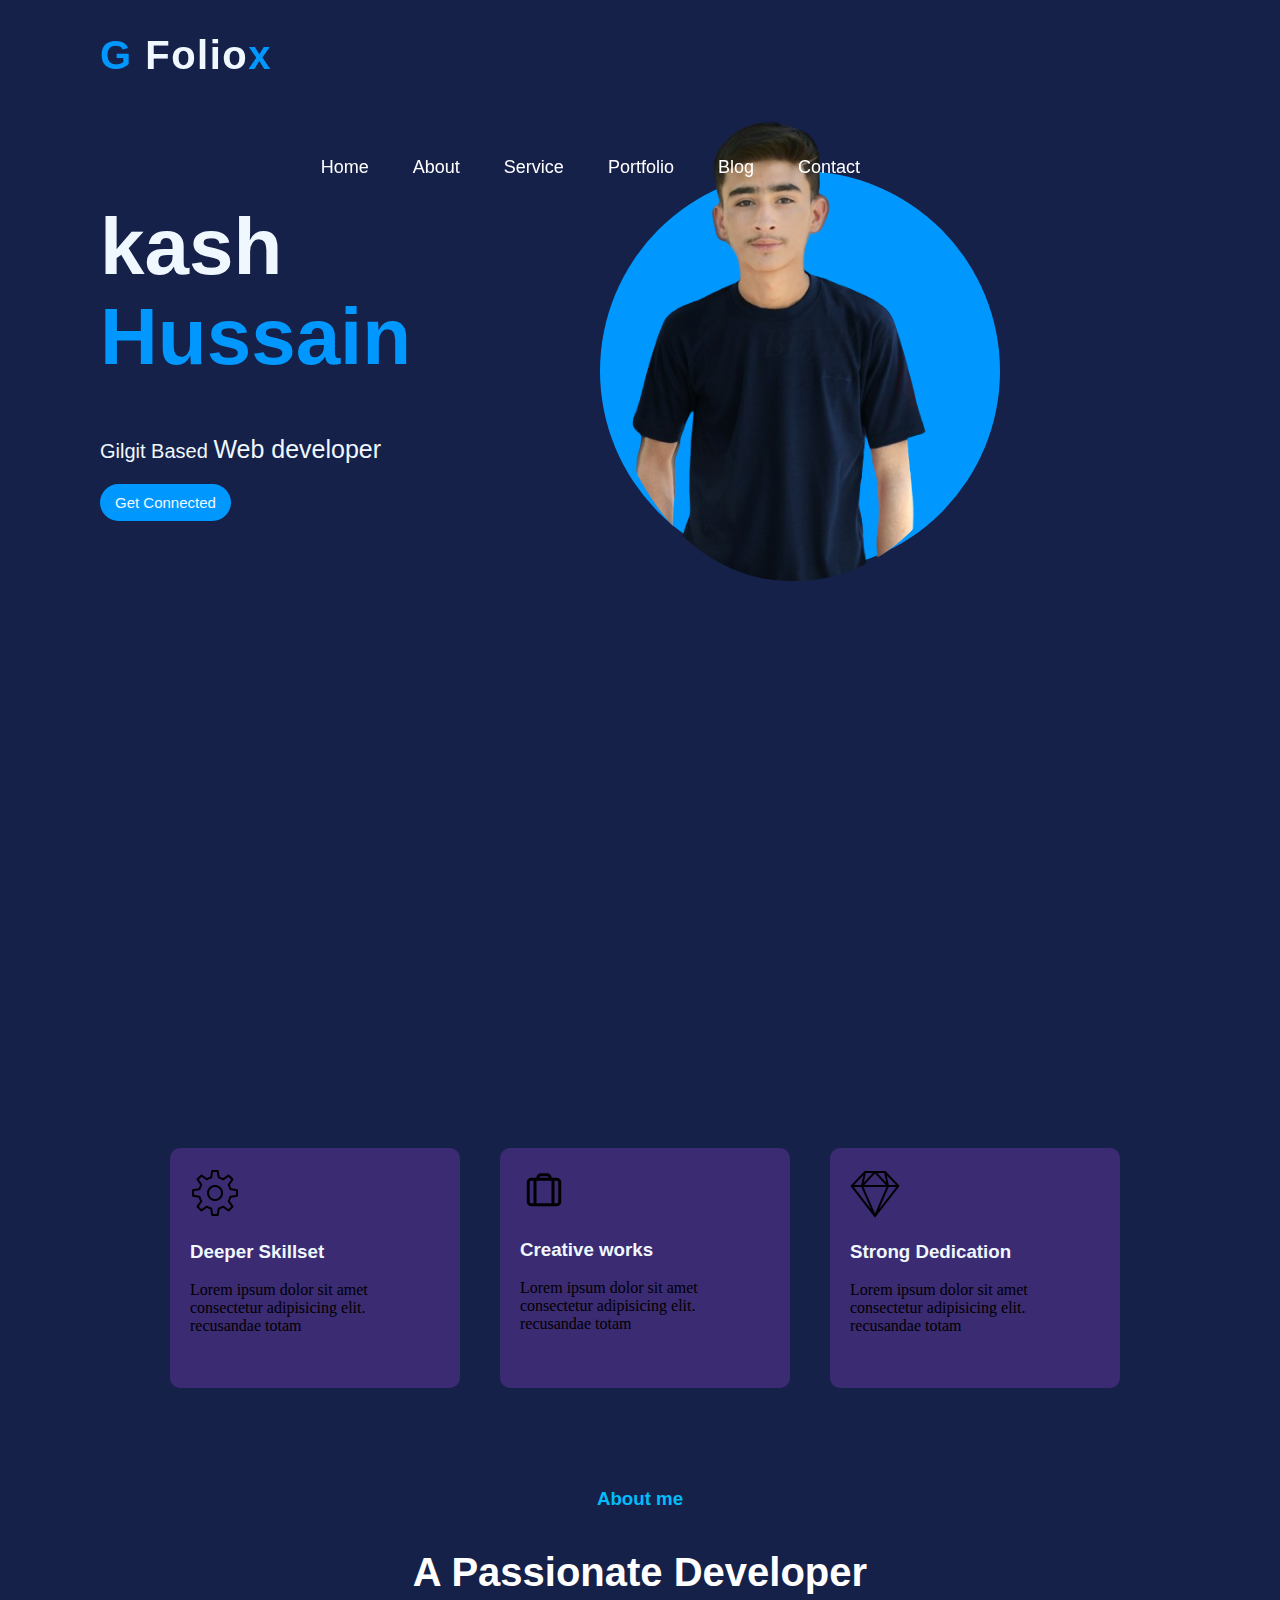
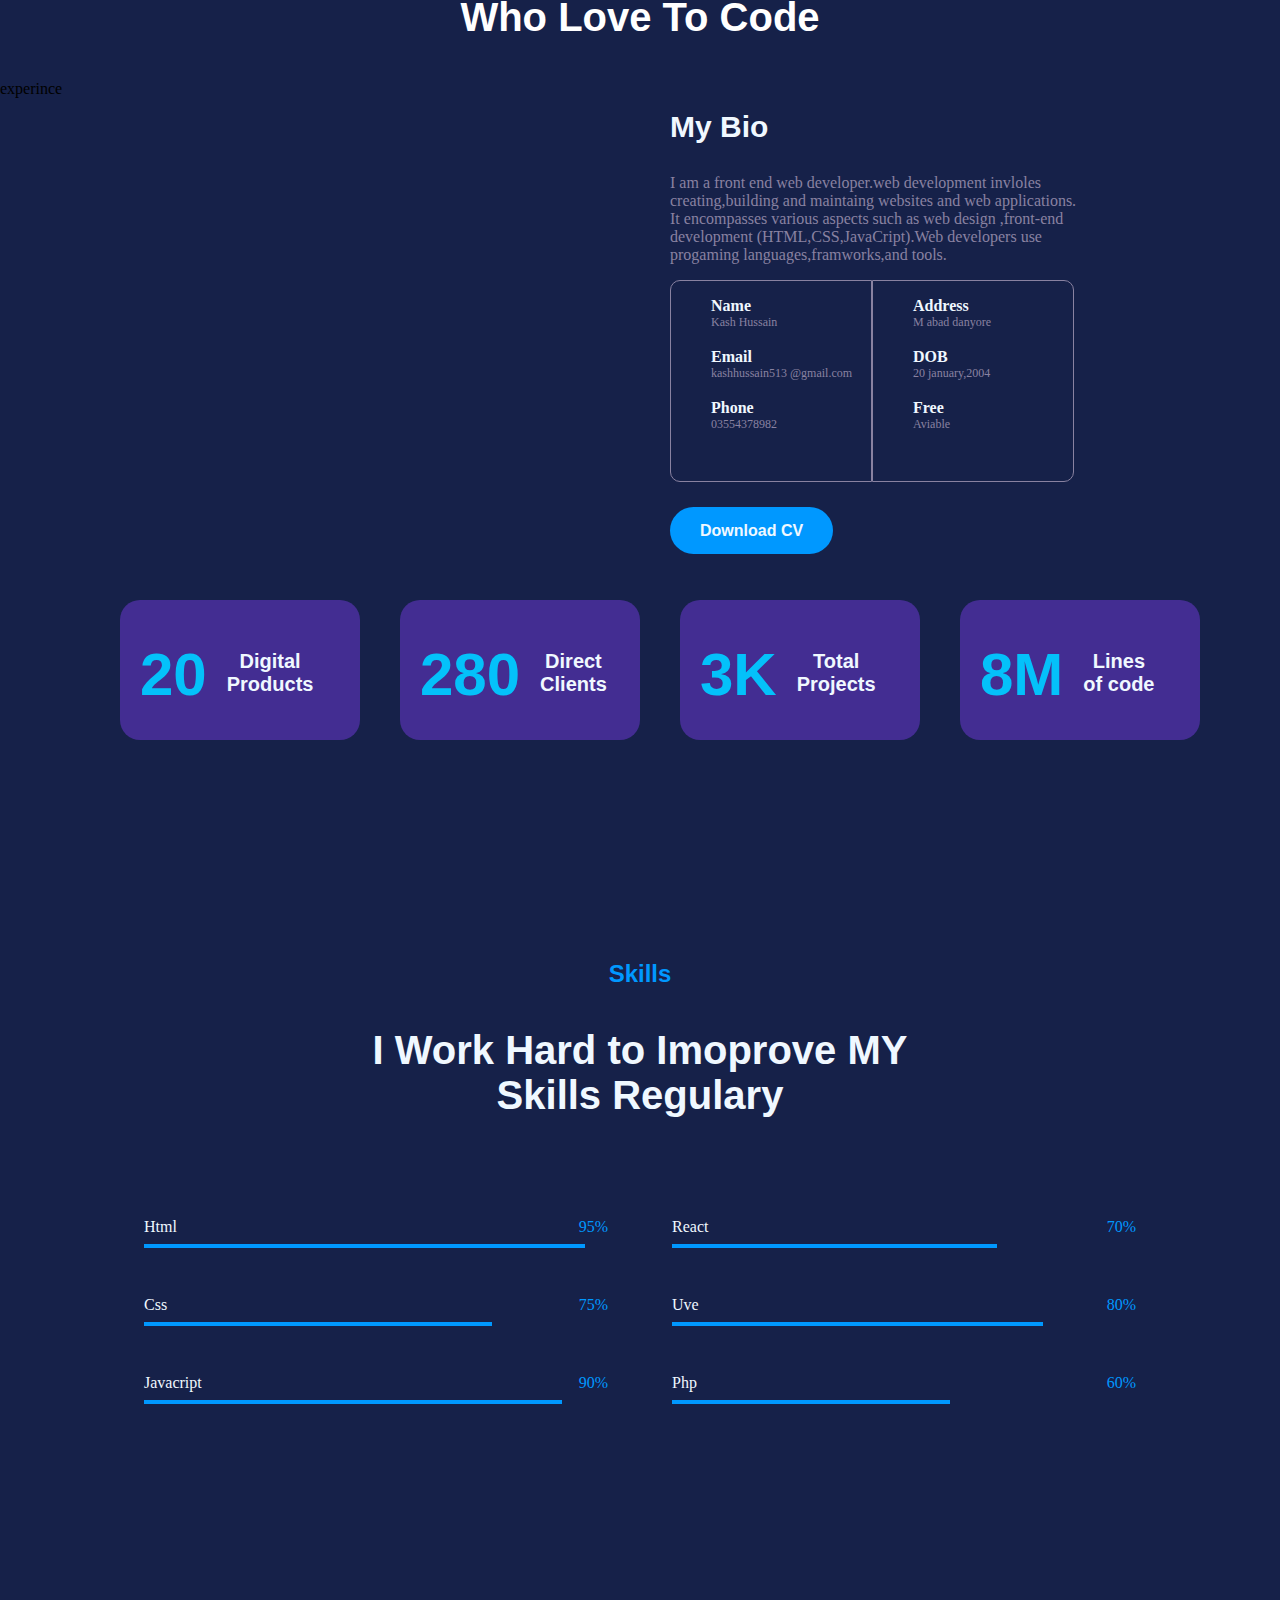
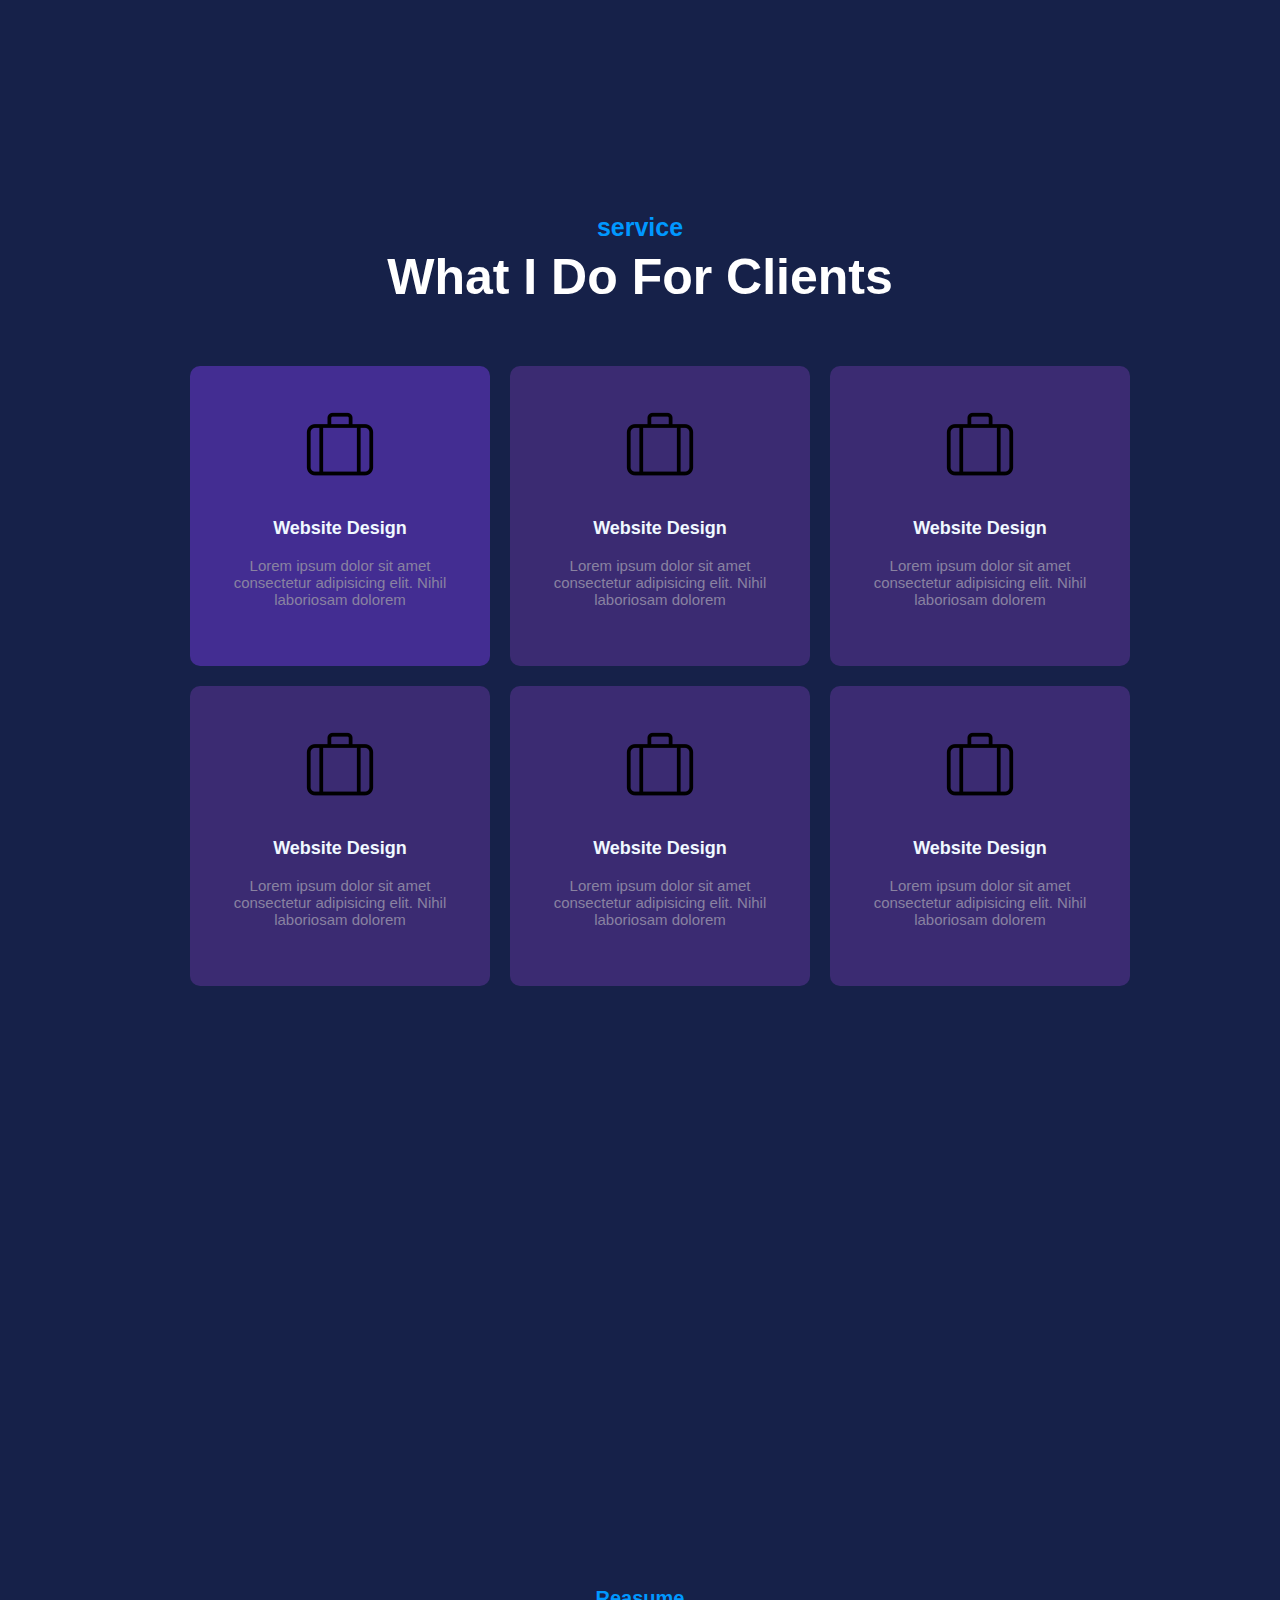
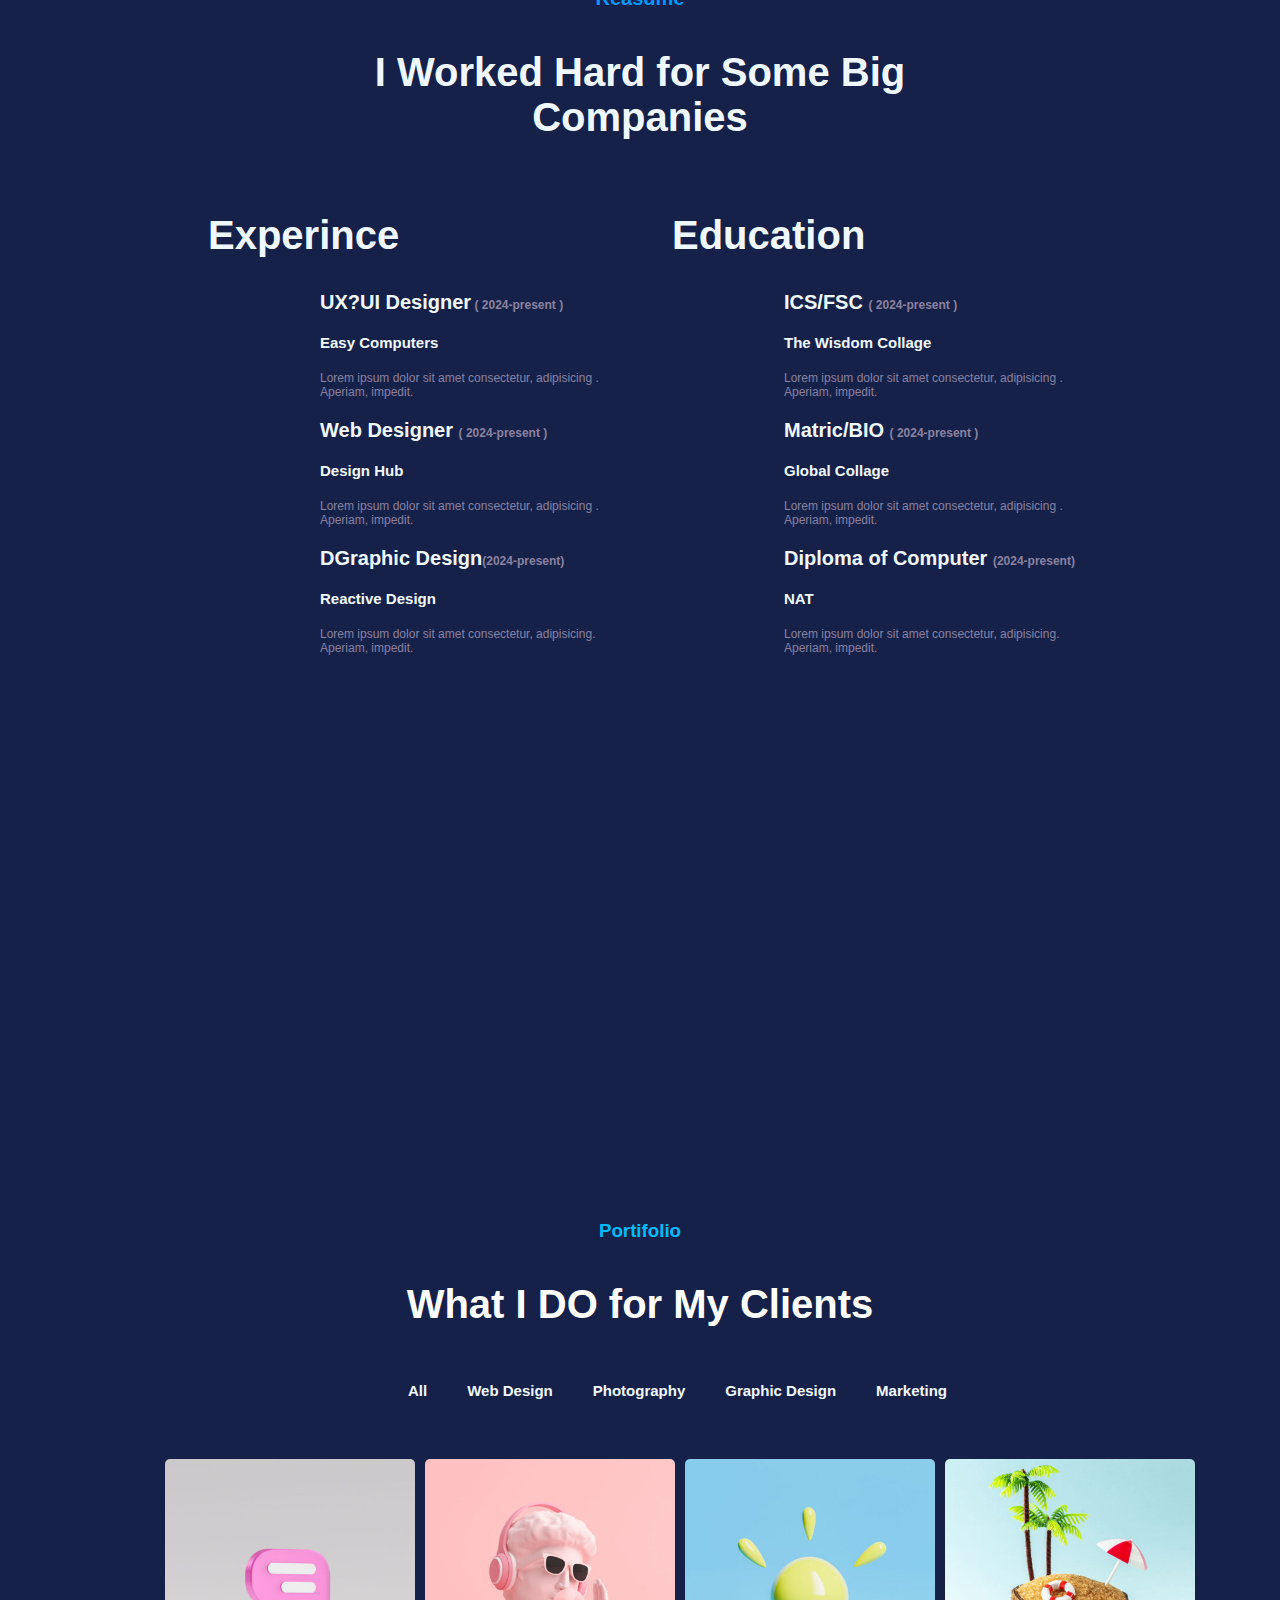
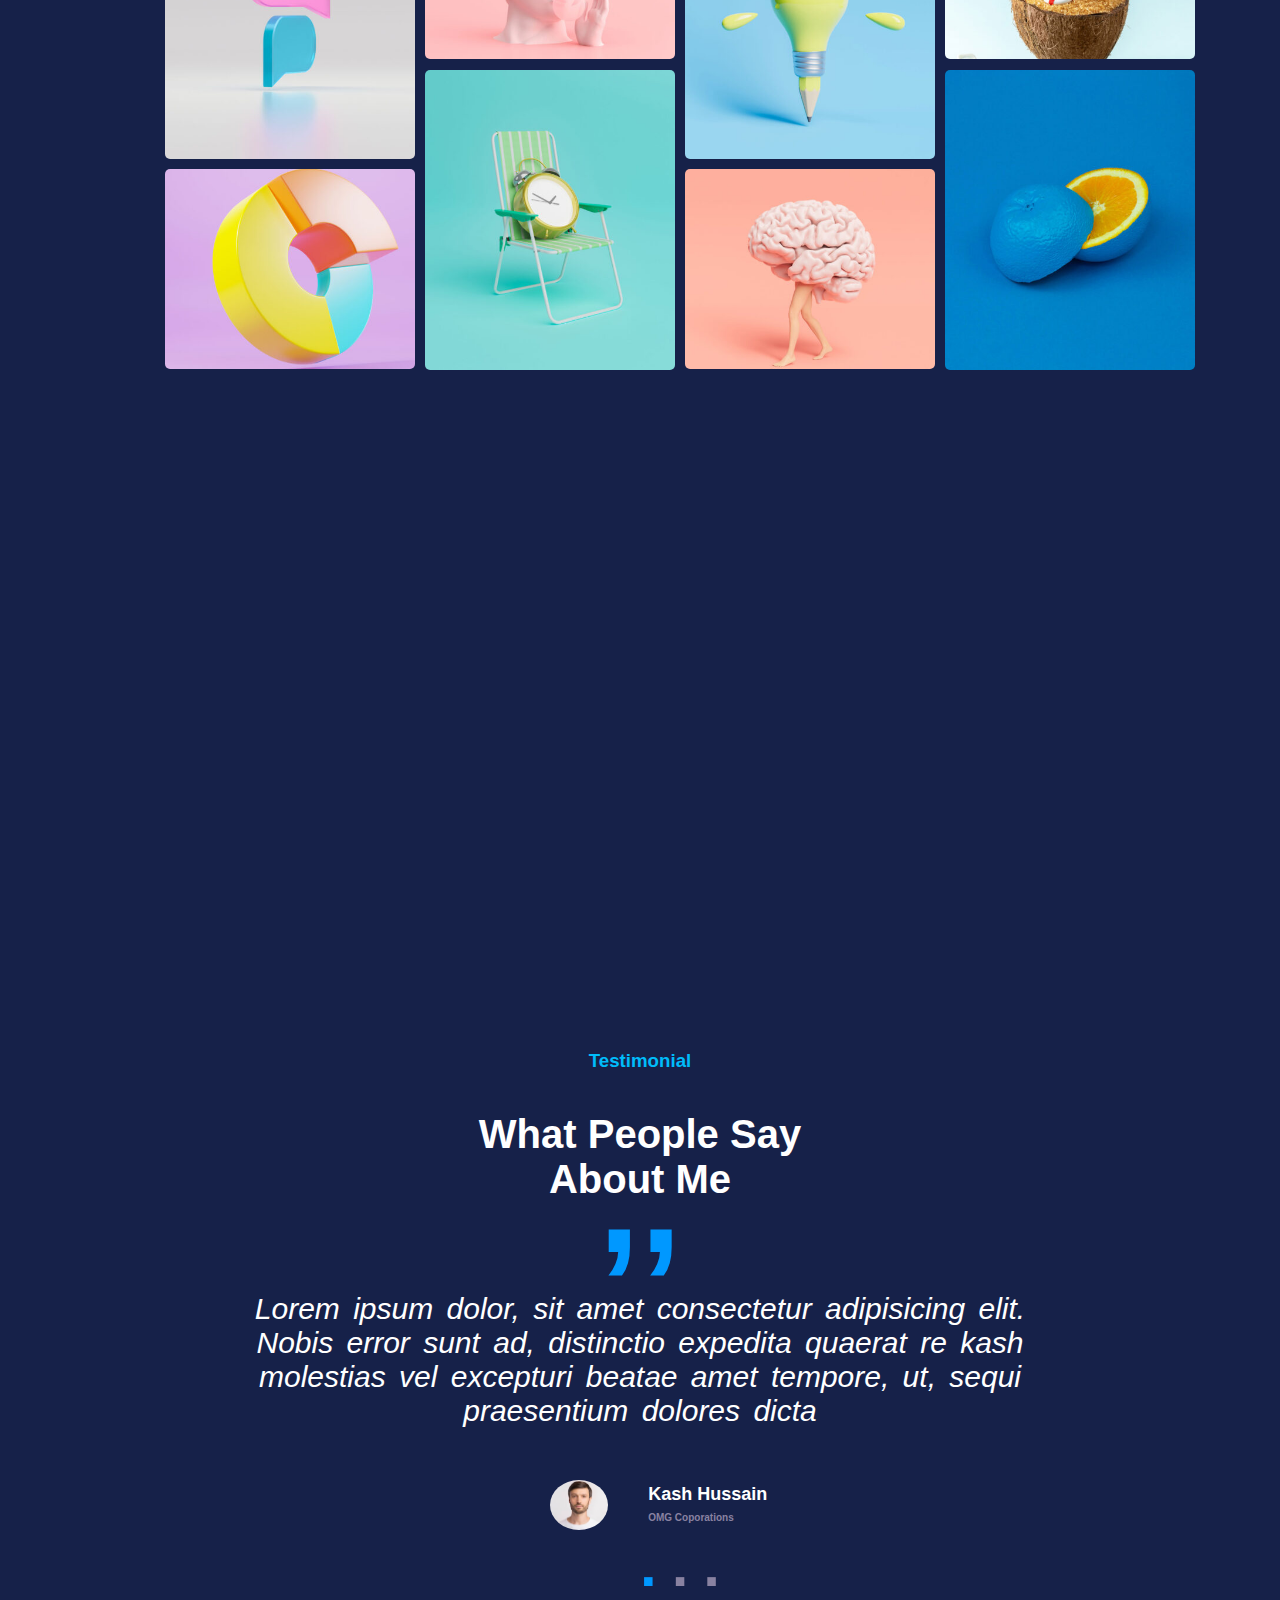
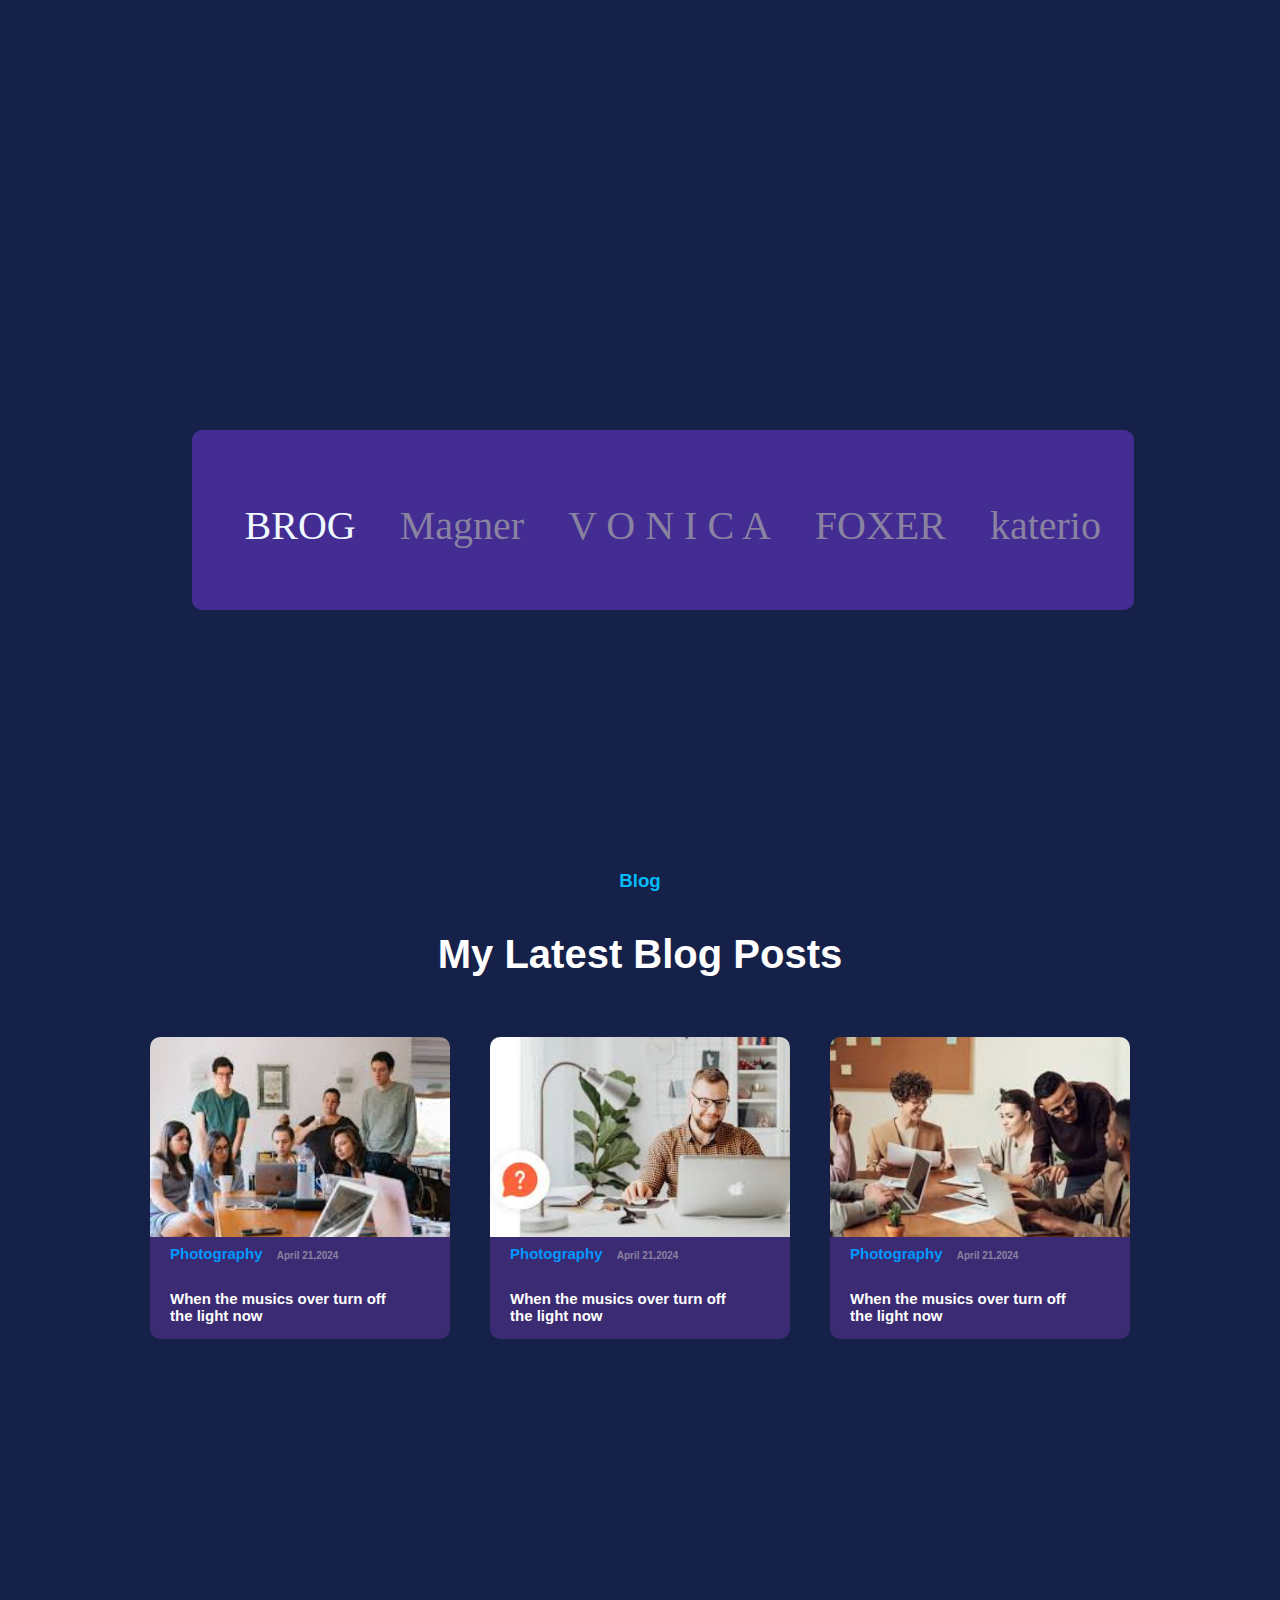
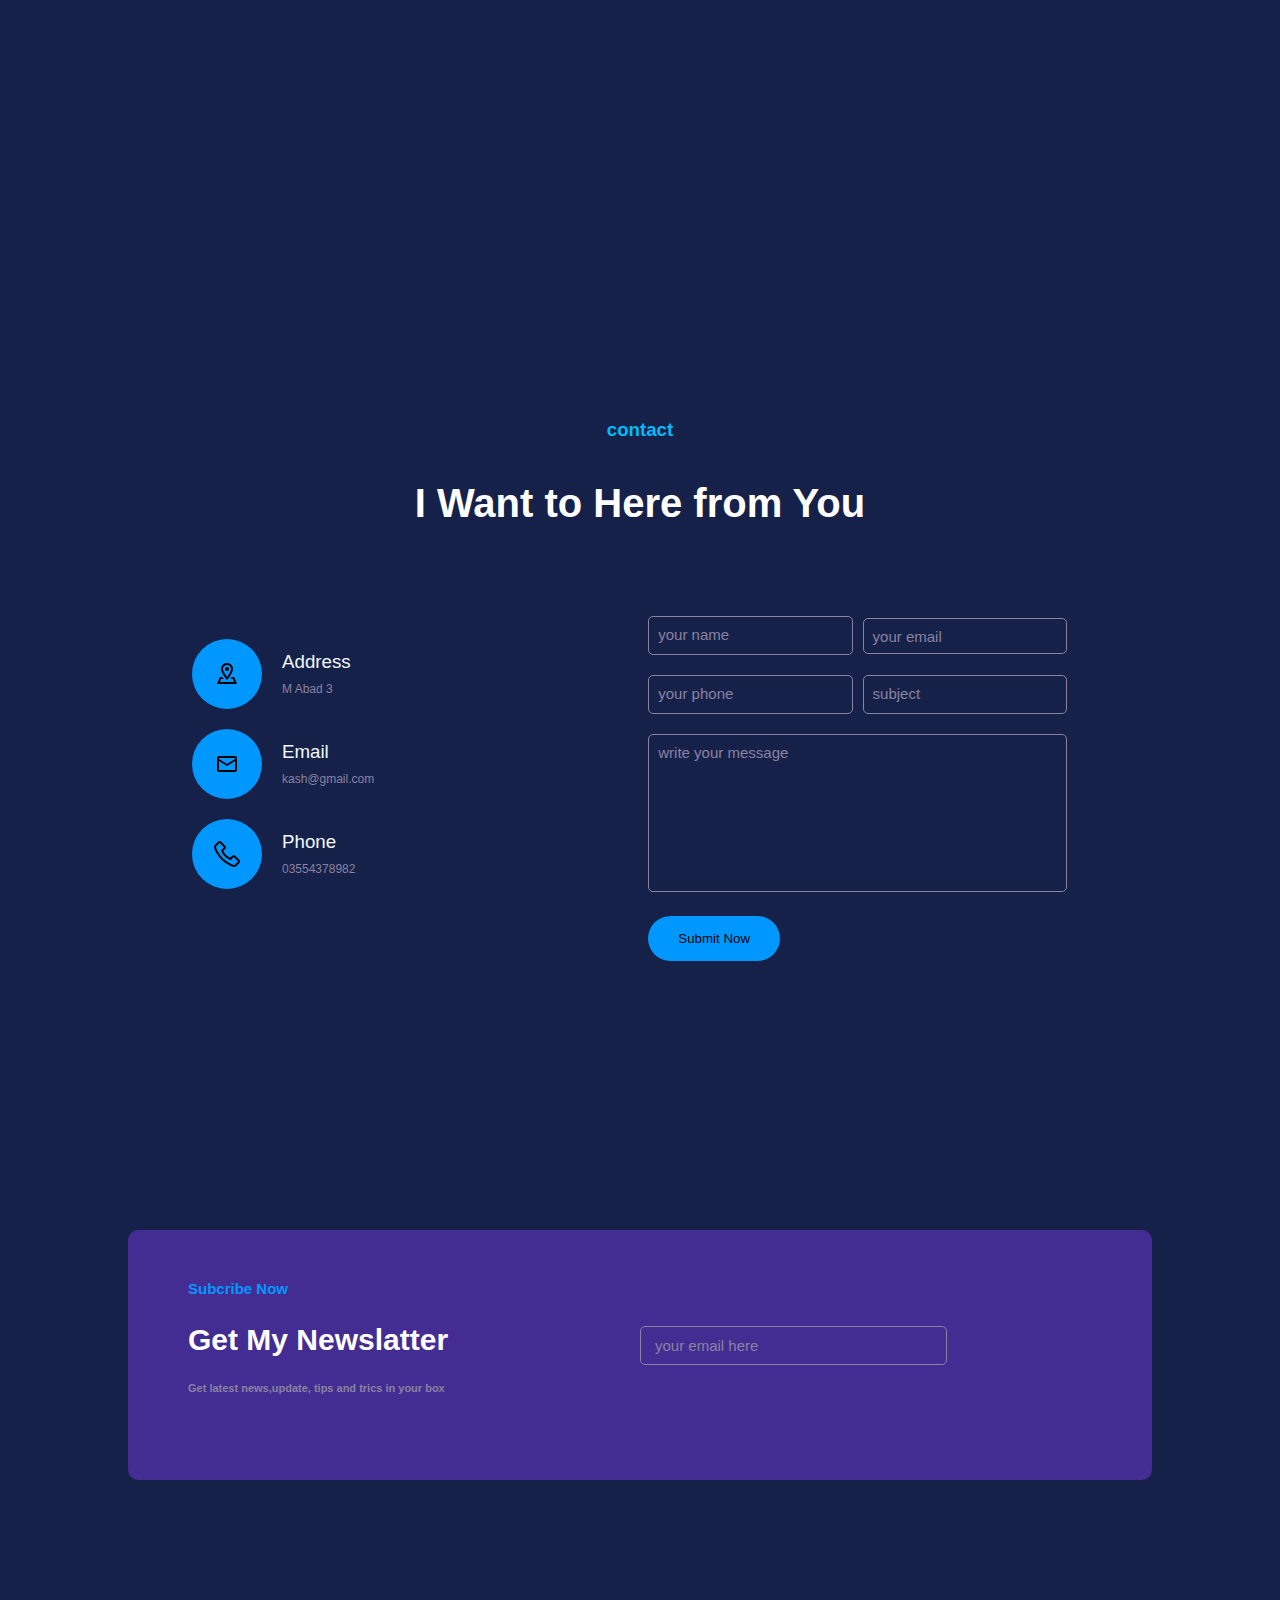
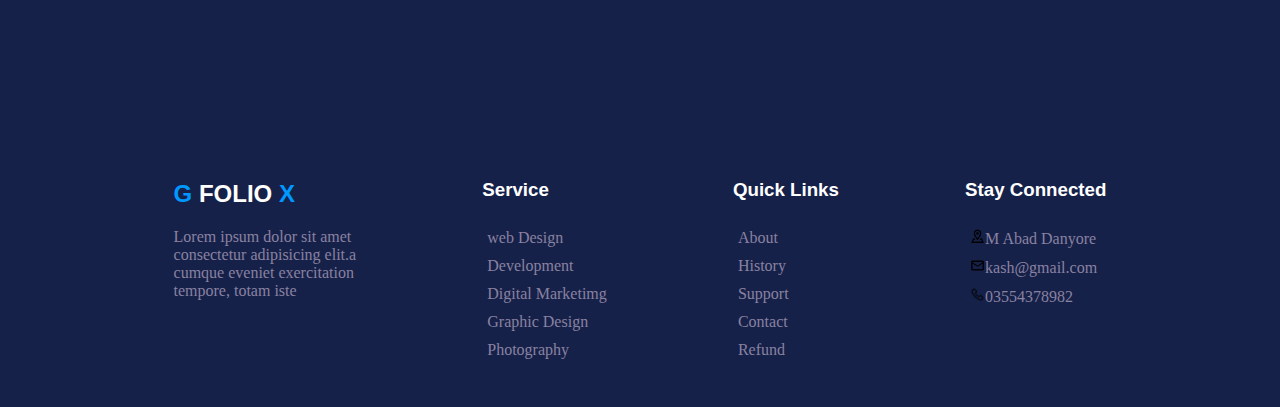
<file: index.html>
<!DOCTYPE html>
<html lang="en">
<head>
    <meta charset="UTF-8">
    <meta name="viewport" content="width=device-width, initial-scale=1.0">
    <title>1st web</title>
    <link rel="stylesheet" href="style.css">
</head>
<body>
    <main>
        <!-- header -->
        <header id="header">
            <nav class="navbar">
                <div class="logo">
                    <h2><span>G</span> Folio<span>x</span></h2>
                </div>
                <div class="menu">
                    <ul>
                        <li><a href="#">Home</a></li>
                        <li><a href="#">About</a></li>
                        <li><a href="#">Service</a></li>
                        <li><a href="#">Portfolio</a></li>
                        <li><a href="#">Blog</a></li>
                        <li><a href="#">Contact</a></li>
                    </ul>
                </div>
                <div class="socialLinks"></div>
            </nav>
        </header>
        <!-- hero-section -->
        <section id="heroSection">
             <div class="hero-main">
                <div class="hero-content">
                    <h1>kash <br> <span>Hussain</span></h1>
                    <p>Gilgit Based <span>Web developer</span></p>
                    <button class="button">
                        <a href="#">Get Connected</a>
                    </button>
                </div>
                <div class="hero-img">
                   
                    <div class="circle">
                        <img src="images/imagekash-removebg-preview (1).png" alt="">
                    </div>
                </div>
             </div>
        </section>
        <!-- services -->
        <section id="servicesSection">
            <div class="container">
                <div class="serviceBox1">
                    <img src="images/download.png" alt="">
                    <h3>Deeper Skillset</h3>
                <p>Lorem ipsum dolor sit amet <br> consectetur adipisicing elit. <br> recusandae totam <br> </p>
                </div>
                <div class="serviceBox2">
                    <img src="images/suitcase.png" alt="">
                    <h3>Creative works</h3>
                <p>Lorem ipsum dolor sit amet <br> consectetur adipisicing elit. <br> recusandae totam <br> </p>
                </div>
                <div class="serviceBox3">
                    <img src="images/diamond.png" alt="">
                    <h3>Strong Dedication </h3>
                <p>Lorem ipsum dolor sit amet <br> consectetur adipisicing elit. <br> recusandae totam <br> </p>
                </div>
                
                
            </div>
        </section>
        <!-- marketing section -->
        <section id="marketingSection">
            <div class="aboutme">
                <div class="heading">
                    <h3>About me</h3>
                    <p>A Passionate Developer <br>Who Love To Code</p>
                </div>
                <div class="talent">
                    <div class="experince">
                        experince
                    </div>
                    <div class="bioData">
                        
                            <h3>My Bio</h3>
                        
                        
                            <p>I am a front end web developer.web development invloles <br>creating,building and maintaing websites and web applications. <br>It encompasses various aspects such as web design ,front-end <br> development (HTML,CSS,JavaCript).Web developers use <br>progaming languages,framworks,and tools.</p>
                            <div class="aboutAdress">
                                <div class="Contact">
                                    <ul>
                                        <li class="name">Name</li>
                                        <li class="email">Kash Hussain</li><br>
                                        <li class="name">Email</li>
                                        <li class="email">kashhussain513
                                            @gmail.com</li><br>
                                        <li class="name">Phone</li>
                                        <li class="email">03554378982</li>
                                    </ul>
                                </div>
                                <div class="adress">                                    <ul>
                                    <li class="name">Address</li>
                                    <li class="email">M abad danyore</li><br>
                                    <li class="name">DOB</li>
                                    <li class="email">20 january,2004</li><br>
                                    <li class="name">Free</li>
                                    <li class="email">Aviable</li>
                                </ul>
                            </div> 
                        </div>
                        <div class="btn">
                            <a href="#">Download CV</a>
                        </div>  
                    </div>
                </div>
                <div class="project">
                    <div class="cards">
                        <div class="card">
                            <h2>20</h2>
                            <p>Digital <br>Products</p>
                        </div>
                        <div class="card">
                            <h2>280</h2>
                            <p>Direct <br>Clients</p>
                        </div>
                        <div class="card">
                            <h2>3K</h2>
                            <p>Total <br>Projects</p>
                        </div>
                        <div class="card">
                            <h2>8M</h2>
                            <p>Lines  <br> of code</p>
                        </div>
                    </div>
                </div>
            </div>
        </section>
        <!-- skills section -->
        <section id="skills-section">
            <div class="skill-heading">
                <h2>Skills</h2>
                <p>I Work Hard to Imoprove MY  <br>Skills Regulary</p>
            </div>
            <div class="wrapper custom">          
             <div class="skill-box">
                <div class="single-skill">
                    <span class="topic">Html</span>
                    <span class="per">95%</span>
                    <span class="bar bar-1"></span>
                </div>
                <div class="single-skill">
                    <span class="topic">Css</span>
                    <span class="per">75%</span>
                    <span class="bar bar-2"></span>
                </div>
                <div class="single-skill">
                    <span class="topic">Javacript</span>
                    <span class="per">90%</span>
                    <span class="bar bar-3"></span>
                </div>
            </div>
            <div class="skill-box">
                <div class="single-skill">
                    <span class="topic">React</span>
                    <span class="per">70%</span>
                
                    <span class="bar bar-4"></span>
                </div>
                <div class="single-skill">
                    <span class="topic">Uve</span>
                    <span class="per">80%</span>
                    <span class="bar bar-5"></span>
                </div>
                <div class="single-skill">
                    <span class="topic">Php</span>
                    <span class="per">60%</span>
                    <span class="bar bar-6"></span>
                </div>
            </div>

            <!-- serviceSection -->
        </section>
        <section class="service-section">
            <p class="parag"> <span class="span">service</span> <br>What I Do For Clients</p>
            <div class="service-cards">
                <div class="service-card2">
                    <div class="hp">
                        <img src="images/suitcasenew1.png" alt="">
                        <h3>Website Design</h3>
                        <p>Lorem ipsum dolor sit amet <br> consectetur adipisicing elit. Nihil  <br>laboriosam dolorem </p>
                    </div>
                </div>
                <div class="service-card1">
                    <div class="hp">
                        <img src="images/suitcasenew1.png" alt="">
                        <h3>Website Design</h3>
                        <p>Lorem ipsum dolor sit amet <br> consectetur adipisicing elit. Nihil  <br>laboriosam dolorem </p>
                    </div>
                </div>
                <div class="service-card1">
                    <div class="hp">
                        <img src="images/suitcasenew1.png" alt="">
                        <h3>Website Design</h3>
                        <p>Lorem ipsum dolor sit amet <br> consectetur adipisicing elit. Nihil  <br>laboriosam dolorem </p>
                    </div>
                </div>

            </div>
            <div class="service-cards">
                <div class="service-card1">
                    <div class="hp">
                        <img src="images/suitcasenew1.png" alt="">
                        <h3>Website Design</h3>
                        <p>Lorem ipsum dolor sit amet <br> consectetur adipisicing elit. Nihil  <br>laboriosam dolorem </p>
                    </div>
                </div>
                <div class="service-card1">
                    <div class="hp">
                        <img src="images/suitcasenew1.png" alt="">
                        <h3>Website Design</h3>
                        <p>Lorem ipsum dolor sit amet <br> consectetur adipisicing elit. Nihil  <br>laboriosam dolorem </p>
                    </div>
                </div>
                <div class="service-card1">
                    <div class="hp">
                        <img src="images/suitcasenew1.png" alt="">
                        <h3>Website Design</h3>
                        <p>Lorem ipsum dolor sit amet <br> consectetur adipisicing elit. Nihil  <br>laboriosam dolorem </p>
                    </div>
                </div>
            </div>
        </section>

         <!-- reasume section -->
         <section id="reasume">
                    <div class="reasume-heading">
                        <h2>Reasume</h2>
                        <p>I Worked Hard for Some Big  <br>Companies</p>
                    </div>
                    <div class="reasume-items">
                        <div class="exp">
                            <h2>Experince</h2>
                            <div class="exper">
                                <h3>UX?UI Designer<span> ( 2024-present )</span></h3>
                                <h4>Easy Computers</h4>
                                <p>Lorem ipsum dolor sit amet consectetur, adipisicing . <br> Aperiam, impedit.</p>
                            </div>
                            <div class="exper">
                                <h3>Web Designer <span>( 2024-present )</span></h3>
                                <h4>Design Hub</h4>
                                <p>Lorem ipsum dolor sit amet consectetur, adipisicing . <br> Aperiam, impedit. </p>
                            </div>
                            <div class="exper">
                                <h3>DGraphic Design<span>(2024-present)</span></h3>
                                <h4>Reactive Design</h4>
                                <p>Lorem ipsum dolor sit amet consectetur, adipisicing. <br> Aperiam, impedit.</p>
                            </div>
                        </div>
                        <div class="edu">
                                <h2>Education</h2>
                                <div class="educa">
                                    <h3>ICS/FSC <span> ( 2024-present )</span></h3>
                                    <h4>The Wisdom Collage</h4>
                                    <p>Lorem ipsum dolor sit amet consectetur, adipisicing . <br> Aperiam, impedit.</p>
                                </div>
                                <div class="educa">
                                    <h3>Matric/BIO <span>( 2024-present )</span></h3>
                                    <h4>Global Collage</h4>
                                    <p>Lorem ipsum dolor sit amet consectetur, adipisicing . <br> Aperiam, impedit. </p>
                                </div>
                                <div class="educa">
                                    <h3>Diploma of Computer <span>(2024-present)</span></h3>
                                    <h4>NAT</h4>
                                    <p>Lorem ipsum dolor sit amet consectetur, adipisicing. <br> Aperiam, impedit.</p>
                                </div>
                        </div>
                    </div>
         </section>
         <!-- portifolio-section -->
         <section id="portifolioSecction">
            <div class="heading">
                <h3>Portifolio</h3>
                <p>What I DO for My Clients</p>
            </div>
            <div class="menu2">
                <ul><li><a href="#">All</a></li></ul>
                <ul><li><a href="#">Web Design</a></li></ul>
                <ul><li><a href="#">Photography</a></li></ul>
                <ul><li><a href="#">Graphic Design</a></li></ul>
                <ul><li><a href="#">Marketing</a></li></ul>
            </div>
            <div class="portifolio-images">
                <div class="c-images">
                    <img src="images/sms.jpg" alt="" class="img1">
                    <img src="images/babalgum.jpg" alt="" class="img2">
                    <img src="images/blub.jpg" alt="" class="img3">
                    <img src="images/nariyar.jpg" alt="" class="img4">
                </div>
                <div class="c-images">
                    <img src="images/circle.jpg" alt="" class="img5">
                    <img src="images/watch.jpg" alt="" class="img6">
                    <img src="images/brain.jpg" alt="" class="img7">
                    <img src="images/malta.jpg" alt="" class="img8">
                </div>
            </div>
         </section>
         <!-- testimonial section -->
         <section id="testimonial-section">
            <div class="heading">
                <h3>Testimonial</h3>
                <p>What People Say <br> About Me</p>
                <h1>,,</h1>
                <p class="lorem"><em>Lorem ipsum dolor, sit amet consectetur adipisicing elit. <br> Nobis error sunt ad, distinctio expedita quaerat re kash<br> molestias vel excepturi beatae amet tempore, ut, sequi  <br>praesentium dolores dicta </em><br></p>
            </div>
            <div class="pasport">
                <img src="images/pasport1.jpeg" alt="">
                <h4>Kash Hussain <br><span>OMG Coporations</span></h4>
            </div>
            <div class="circles">
                <h2 class="dot"><span>.</span>..</h2>
            </div>
         </section>
         <!-- BROG SECTION -->
         <section id="brog-section">
            <div class="big-box">
                <span class="brog">BROG</span>
                <span>Magner</span>
                <span>V O N I C A</span>
                <span>FOXER</span>
                <span>katerio</span>
            </div>
         </section>
         <!-- blog section -->
         <section id="blog-section">
            <div class="heading">
                <h3>Blog</h3>
                <p>My Latest Blog Posts</p>
            </div>
            <div class="blog-container">
                <div class="blog-box">
                    <div class="blog-image">
                        <img src="images/compony.jpeg" alt="">
                    </div>
                    <div class="text">
                        <h2>Photography <span>April 21,2024</span></h2>
                        <p>When the musics over turn off <br>the light now</p>
                    </div>
                </div>
                <div class="blog-box">
                    <div class="blog-image">
                        <img src="images/fatakoo.jpeg" alt="">
                    </div>
                    <div class="text">
                        <h2>Photography <span>April 21,2024</span></h2>
                        <p>When the musics over turn off <br>the light now</p>
                    </div>
                </div>
                <div class="blog-box">
                    <div class="blog-image">
                        <img src="images/company 4.jpeg" alt="">
                    </div>
                    <div class="text">
                        <h2>Photography <span>April 21,2024</span></h2>
                        <p>When the musics over turn off <br>the light now</p>
                    </div>
                </div>
            </div>
         </section>
         <!-- contact-section -->
         <section id="contact-section">
            <div class="heading">
                <h3>contact</h3>
                <p>I Want to Here from You</p>
            </div>
            <div class="contact-container">
                <div class="contactinfo">
                    <div class="contact-box">
                        <div class="contact-img">
                            <img src="images/adreess 1122.png" alt="">
                        </div>
                        <div class="text">
                            <h3>Address</h3>
                            <p>M Abad 3</p>
                        </div>
                    </div>
                    <div class="contact-box">
                        <div class="contact-img">
                            <img src="images/email icon1122.png" alt="">
                        </div>
                        <div class="text">
                            <h3>Email</h3>
                            <p>kash@gmail.com</p>
                        </div>
                    </div>
                    <div class="contact-box">
                        <div class="contact-img">
                            <img src="images/phone 1122 icon.png" alt="">
                        </div>
                        <div class="text">
                            <h3>Phone</h3>
                            <p>03554378982</p>
                        </div>
                    </div>
                </div>
                <div class="form">
                    <form >
                        <div class="row">
                            <div class="input">
                                <input type="text" class="name"  required="required">
                                <label for="form-name">your name</label>
                            </div>
                            <div class="input">
                                <input type="email" class="email"  required="required">
                                <label for="form-name">your email</label>
                            </div>
                        </div>
                        <div class="row">
                            <div class="input">
                                <input type="text" class="number"  required="required">
                                <label for="number">your phone</label>
                            </div>
                            <div class="input">
                                <input type="text" class="subject"  required="required">
                                <label for="subject">subject</label>
                            </div>
                        </div>
                        <div class="input">
                            <textarea  class="message"  rows="8" required="required"></textarea>
                            <label for="message">write your message</label>
                        </div>
                        <button class="bton" type="submit">Submit Now</button>
                    </form>
                </div>
            </div>
         </section>
         <!-- subcribe section -->
         <section id="subcribe">
            <div class="sub-now">
                <div class="sub-box">
                    <div class="texts">
                        <span>Subcribe Now</span>
                        <h2>Get My Newslatter</h2>
                        <p>Get latest news,update, tips and trics in your box</p>
                    </div>
                    <div class="input-email">
                        <input type="email" class="your-email"  required="required">
                        <label for="form-name">your email here</label>
                    </div>
                </div>
            </div>
         </section>
         <!-- footersection -->
         <section id="footerSection">
            <footer>
                <div class="gfoliox">
                    <h2><span>G</span> FOLIO <span>X</span></h2>
                    <p>Lorem ipsum dolor sit amet <br>consectetur adipisicing elit.a  <br> cumque eveniet exercitation <br>tempore, totam iste</p>
                </div>
                <div class="service">
                    <h3>Service</h3>
                    <ul>
                        <li>web Design</li>
                        <li>Development</li>
                        <li>Digital Marketimg</li>
                        <li>Graphic Design</li>
                        <li>Photography</li>
                    </ul>
                </div>
                <div class="Quick-Links">
                    <h3>Quick Links</h3>
                    <ul>
                        <li>About</li>
                        <li>History</li>
                        <li>Support</li>
                        <li>Contact</li>
                        <li>Refund</li>
                    </ul>
                </div>
                <div class="address">
                    <h3>Stay Connected</h3>
                    <ul>
                        <li><img src="images/adreess 1122.png" alt="">M Abad Danyore</li>
                        <li><img src="images/email icon1122.png" alt="">kash@gmail.com</li>
                        <li><img src="images/phone 1122 icon.png" alt="">03554378982</li>
                    </ul>
                </div>
            </footer>
         </section>
    </main>
</body>
</html>
</file>
<file: style.css>
body{
    padding: 0px;
    margin: 0px;
    box-sizing: border-box;
}
main{
    background-color: rgb(22, 33, 73);
}
/* header styling */
#header{
    width: 100%;
    background-color: rgb(22, 33, 73);
    display: flex;
    height: 100px;
}
.navbar{
    width: 100%;
    position: fixed;
    z-index: 9;
}
.logo h2{
    font-size: 40px;
    font-weight: bold;
    float: left;
    color: aliceblue;
    letter-spacing: 1.5px;
    margin-left: 100px;
    font-family: Arial, Helvetica, sans-serif;
}
span{
    color: rgb(0, 152, 255);
}
.menu ul{
    float: right;
    padding-right: 400px;
    line-height: 80px;
}
.menu li{
    display: inline-block;
    list-style: none;
}
.menu li a{
    font-size: 18px;
    padding: 0px 20px;
    color: white;
    text-decoration: none;
    font-family: Arial, Helvetica, sans-serif;
}
.menu li a:hover{
    color: rgb(20, 243, 232);
    transition: all 0.4s ease 0s;
}
/* heroSection stying */
#heroSection{
    height: 100vh;
    width: 100%;
    background-color: rgb(22, 33, 73);
}
.hero-main{
    float: left;
}
.hero-content h1{
    font-size: 80px;
    padding-left: 100px;
    font-family: 'Segoe UI', Tahoma, Geneva, Verdana, sans-serif;
    color: aliceblue;
    line-height: 90px;
}
.hero-content p span{
    color: aliceblue;
    font-size: 25px;
    font-family: 'Franklin Gothic Medium', 'Arial Narrow', Arial, sans-serif;
}
.hero-content p{
    color: aliceblue;
    font-size: 20px;
    font-family: 'Franklin Gothic Medium', 'Arial Narrow', Arial, sans-serif;
    padding-left: 100px;
}
.hero-content button {
    text-decoration: none;
    background-color: rgb(0, 152, 255);
    border-radius: 100px;
    margin-left: 100px;
    border: 0px;
    padding: 10px 15px 10px 15px;
}
.hero-content button a{
    color: aliceblue;
    font-size: 15px;
    text-decoration: none;
}
.hero-img{
    padding-left: 600px;
    margin-top: -350px;
}
.hero-img img{
    max-height: 500px;
    margin-top: -90px;
    border-radius: 49%;
    padding-left: 5px;
}
.circle{
    position: absolute;
    width: 400px;
    height: 400px;
    /* bottom: 80px; */
    background-color: rgb(0, 152, 255);
    border-radius: 50%;
}  
.button:hover{
    background-color: black;
    color: aqua;
}
/* servicesSsection */
#servicesSection{
    width: 100%;
    /* float: left; */
}
.container{
    display: flex;
    /* margin-top: 20px; */
    padding-left: 150px;
    background-color: rgb(22, 33, 73);
    
    
}
.serviceBox1 h3,.serviceBox2 h3,.serviceBox3 h3{
    color: aliceblue;
    font-family: Arial, Helvetica, sans-serifs;
}
.serviceBox1 ,.serviceBox2 ,.serviceBox3 {
    width: 250px;
    padding: 20px;
    height: 200px;
    cursor: pointer;
    border-radius:  10px;
    margin: 20px;
    background-color: rgb(59, 43, 114);
}
/* marketingSection */
#marketingSection{
    width: 100%;
    background-color: rgb(22, 33, 73);
}

.heading{
color: white;
text-align: center;
font-family: Arial, Helvetica, sans-serifs;
}
.heading p{
    font-size: 40px;
    font-weight: bold;
}
.heading h3{
    margin-top: 0;
    color: rgb(0, 188, 250);
}
.talent{
    display: flex;
}
.talent .experince{
    width: 50%;
    height: 400px;
}
.talent .bioData{
    width: 50%;
    height: 400px;
}
.bioData  h3{
    font-weight: bold;
    font-size: 30px;
    font-family: Arial, Helvetica, sans-serif;
    color: aliceblue;
    margin-left: 30px;
}
.bioData  p{
    margin-left: 30px;
    color: rgb(137, 130, 161);
}
.aboutAdress{
    display: flex;
    margin-left: 30px;
    
}
.Contact{
    width: 200px;
    height: 200px;
    border:1px solid rgb(137, 130, 161);
    border-radius: 10px 0 0 10px;
}
.Contact:last-child{
    border-right: 0;
}
.adress{
    border: 1px  solid rgb(137, 130, 161);
    width: 200px;
    height: 200px;
    border-radius: 0 10px  10px 0 ;
}
.btn{
    margin-top: 40px;
}
.btn a{
    text-decoration: none;
    background-color: rgb(0, 152, 255);
    border-radius: 100px;
    border: 0px;
    padding: 15px 30px;
    margin: 30px;
    color: aliceblue;
    font-weight: bold;
    font-family: Arial, Helvetica, sans-serif;
}
.adress ul li{
    list-style: none;
}
.Contact ul li{
    list-style: none;
}
.name{
    font-weight: bold;
    color: aliceblue;
}
.email{
    font-size: 12px;
    color: rgb(137, 130, 161); ;
}
.project{
    align-content: center;
    display: flex;
    flex-wrap: nowrap;
    margin: 100px;
}
.cards{
    display: flex;
    align-items: center;
    flex-wrap: nowrap;

}
.card{
    width: 200px;
    height: 100px;
    display: flex;
    padding: 20px;
    margin: 20px;
    border-radius: 20px;
    font-family: Arial, Helvetica, sans-serif;
    background-color: rgb(67, 45, 146);
}
.card h2{
    font-weight: bold;
    font-size: 60px;
    text-align: center;
    padding-right: 20px ;
    margin-top: 20px;
    color: rgb(4, 193, 250);
}
.card p{
    font-weight: bold;
    font-size: 20px;
    text-align: center;
    margin-top: 30px;
    color: aliceblue;
}

/* skills-section */
#skills-section {
    width: 100%;
    height: 80vh;
}
.skill-heading h2{
color: rgb(0, 152, 255);
text-align: center;
font-family: Arial, Helvetica, sans-serifs;
}
.skill-heading p{
    text-align: center;
font-family: Arial, Helvetica, sans-serifs;
font-size: 40px;
font-weight: bold;
color: aliceblue;
}
.custom{
    max-width: 1024px;
    display: grid;
    grid-template-columns: 100%;
    column-gap: 2rem;
    width: calc(100% - 2rem);
    margin-left: 1rem;
    margin-right: 1rem;
}
.skillper{
    
}
.single-skill{
    display: flex;
    position: relative;
    justify-content: space-between;
    margin: 0 1rem;
    margin-top: 60px;
}
.topic{
    color: aliceblue;
    font-weight: 500;
}
.bar{
    position: absolute;
    bottom: -.75rem;
    height: .25rem;
    background-color: rgb(0, 152, 255);
}
.bar-1{
    width: 95%;
}
.bar-2{
    width: 75%;
}
.bar-3{
    width: 90%;
}
.bar-4{
    width: 70%;
}
.bar-5{
    width: 80%;
}
.bar-6{
    width: 60%;
}
@media screen and (min-width:786px){
    .wrapper{
        grid-template-columns: repeat(2,1fr);
    }
}
@media screen and (min-width:1024px){
    body{
        margin: 0;
    }
    section{
        padding: 3rem 0 2rem;
    }
    .custom{
        margin-left: auto;
        margin-right: auto;
    }
}
/*   serviceSection */
.service-section{
    width: 100%;
    background-color: rgb(22, 33, 73);
    height: 150vh;
}
.service-section .span{
    text-align: center;
    font-weight: bold;
    font-family: Arial, Helvetica, sans-serif;
    color: rgb(0, 152, 255);
    letter-spacing: normal;
    font-size: 25px;
}
.service-section .parag{
    text-align: center;
    font-weight: bold;
    font-family: Arial, Helvetica, sans-serif;
    color: white;
    letter-spacing: normal;
    font-size: 50px;
}
.service-cards{
    align-items: center;
    display: flex;
    padding-left: 180px; 
}
.service-card2{
    margin: 10px;
    width: 300px;
    height: 300px;
    background-color: rgb(67, 45, 146);
    text-align: center;
    border-radius: 10px;  
}
.service-card2 .hp {
    padding-top: 30px;
}
.service-card2 h3{
    padding-top: 20px;
    color: aliceblue;
    font-family: Arial, Helvetica, sans-serif;
    font-weight: bold;
    font-size: 18px;
}
.service-card2 p{
    font-size: 15px;
    font-family: Arial, Helvetica, sans-serif;
    color: rgb(137, 130, 161); 
}
.service-card1{
    margin: 10px;
    width: 300px;
    height: 300px;
    background-color: rgb(59, 43, 114);
    text-align: center;
    border-radius: 10px;
}
.service-card1 .hp{
    padding-top: 30px;
}
.service-card1 h3{
    padding-top: 20px;
    color: aliceblue;
    font-family: Arial, Helvetica, sans-serif;
    font-weight: bold;
    font-size: 18px;
}
.service-card1 p{
    font-size: 15px;
    font-family: Arial, Helvetica, sans-serif;
    color: rgb(137, 130, 161); 
}
/* reasume styling */
#reasume {
    width: 100%;
    height: 130vh;
    background-color: rgb(22, 33, 73);
}
.reasume-heading h2{
color: rgb(0, 152, 255);
text-align: center;
font-family: Arial, Helvetica, sans-serifs;
font-size: 20px;
}
.reasume-heading p{
    text-align: center;
font-family: Arial, Helvetica, sans-serifs;
font-size: 40px;
font-weight: bold;
color: aliceblue;
}
.reasume-items{
    display: flex;
}
.edu{
    width: 50%;
}
.edu h2{
    padding-left:2rem;
    color: aliceblue;
    font-family: Arial, Helvetica, sans-serif;
    font-weight: bold;
    font-size: 40px;
}
.educa{
    padding-left: 9rem;
}
.educa h3{
    color: aliceblue;
    font-size: 20px;
    font-family: Arial, Helvetica, sans-serif;
    font-weight: bold;
}
.educa h3 span{
    font-size: 12px;
    color: rgb(137, 130, 161);
}
.educa h4{
    font-size: 15px;
    color: aliceblue;
    font-family: Arial, Helvetica, sans-serif;
}
.educa p{
    font-size: 12px;
    font-family: Arial, Helvetica, sans-serif;
    color: rgb(137, 130, 161);
}
.exp{
    width: 50%;
}
.exp h2{
    padding-left: 13rem;
    color: aliceblue;
    font-family: Arial, Helvetica, sans-serif;
    font-weight: bold;
    font-size: 40px;
}
.exper{
    padding-left: 20rem;
}
.exper h3{
    color: aliceblue;
    font-size: 20px;
    font-family: Arial, Helvetica, sans-serif;
    font-weight: bold;
}
.exper h3 span{
    font-size: 12px;
    color: rgb(137, 130, 161);
}
.exper h4{
    font-size: 15px;
    color: aliceblue;
    font-family: Arial, Helvetica, sans-serif;
    font-weight: bold;
}
.exper p{
    font-size: 12px;
    font-family: Arial, Helvetica, sans-serif;
    color: rgb(137, 130, 161);
}
/* portifolioSecction styling */
#portifolioSecction {
    height: 150vh;
}
.menu2{
    display: flex;
    text-wrap: nowrap;
    padding-left: 23rem;
    font-family: Arial, Helvetica, sans-serif;
    font-size: 15px;
    font-weight: bold;
}
.menu2 ul li{
    list-style: none;
}
.menu2 ul li a{
    color: aliceblue;
    list-style: none;
}
.menu2 a{
    text-decoration: none;
    text-align: center;
}
.menu2 a:hover{
    color: rgb(0, 152, 255);
    transition: 0.2s;
}
.portifolio-images{
    margin-top: 40px;
}
.c-images{
    display: flex;
    padding-left: 10rem;
}
.c-images img{
    width:250px;
    object-fit: cover;
    padding: 5px;
    border-radius: 10px;
}
.img1{
    height: 300px;
}
.img2{
    height: 200px;
}
.img3{
    height: 300px;
}
.img4{
height: 200px;
}
.img5{
height: 200px;
}
.img6{
height: 300px;
margin-top: -6.2rem;
}
.img7{
    height: 200px;
}
.img8{
    height: 300px;
    margin-top: -6.2rem;
}
/* testimonial-section */
#testimonial-section{
    height: 100vh;
}
.heading h1{
    font-size: 150px;
    margin-top: -8rem;
    color: rgb(0, 152, 255);
}
.heading .lorem{
    font-size: 30px;
    font-weight: normal;
    word-spacing: 5px;
    margin-top: -6rem;
    font-weight: normal;

}
.pasport{
    display: flex;
    align-items: center;
    padding-left: 33rem;
}
.pasport img{
border-radius: 100%;
object-fit: cover;
height: 50px;
padding: 22px;
}
.pasport h4{
    padding-left: 18px;
    font-size: 18px;
    font-family: Arial, Helvetica, sans-serif;
    font-weight: bold;
    color: white;

}
.pasport span{
    font-size: 10px;
    color: rgb(137, 130, 161);
}
.circles{
    display: flex;
    align-items: center;
    margin-left: 40rem;
    text-align: center;
    margin-top: -70px;
}
.dot {
    font-size: 60px;
    letter-spacing: 15px;
    color: rgb(137, 130, 161);
}
/* BROG SECTION */
#brog-section{
    height: 40vh;
}
.big-box{
    width: 72%;
    background-color: rgb(67, 45, 146);
    height: 180px;
    border-radius: 10px;
    margin-left: 12rem;
    text-align: center;;
    padding-right: 20px;
}
.big-box span{
    font-size: 40px;
    line-height: 12rem;
    padding-left: 40px;
    color: rgb(137, 130, 161);
}
.big-box .brog{
    color: aliceblue;
}
/* blog section */
#blog-section{
    height: 100vh;
}
.blog-container{
    display: flex;
    justify-content: center;
    align-items: center;
    margin: 20px 0;
    flex-wrap: wrap;
}
.blog-box{
    width: 300px;
    height: 200px;
    margin: 20px;
}
.blog-image{
    width: 100%;
    height: 200px;
}
.blog-image img{
    width: 100%;
    height: 100%;
    object-fit: cover;
    object-position: center;
    border-radius: 10px 10px 0px 0px;
}
.blog-box .text{
    display: flex;
    flex-direction: column;
    padding-left: 20px;
    background-color: rgb(59, 43, 114);
    margin-top: -4px;
    border-radius: 0px 0px 10px 10px;
}
.blog-box .text h2{
    font-size: 15px;
    font-family: Arial, Helvetica, sans-serif;
    font-weight: bold;
    color: rgb(0, 152, 255);
}
.blog-box .text span{
    font-size: 10px;
    padding-left: 10px;
    color: rgb(137, 130, 161);
}
.blog-box .text p{
    font-family: Arial, Helvetica, sans-serif;
    font-weight: bold;
    font-size: 15px;
    color: white;
    overflow: hidden;
}
@media (min-width:360px) and (max-width:1240px) {
    .blog-box{
        width: 300px;
    }
}
@media (min-width:360px) and (max-width:1100px) {
    .blog-box{
        width: 70%;
    }
}
@media (min-width:360px) and (max-width:550px) {
    .blog-box{
        margin: 20px 10px;
        width: 100%;
    }
    #blog-section{
        padding: 20px;
    }

}
/* contact-section */
#contact-section{
    width: 100%;
    height: 100vh;    
    display: flex;
    justify-content: center;
    align-items: center;
    flex-direction: column;
}
.contact-container{
    width: 100%;
    display: flex;
    align-items: center;
    justify-content: center;
    margin-top: 30px;
}
.contact-container .contactinfo{
    width: 50%;
    display: flex;
    flex-direction: column;
    margin-top: -50px;
}
.contact-container .contactinfo .contact-box{
    position: relative;
    padding: 10px 0;
    display: flex;
    margin-left: 12rem;
    
}
.contact-container .contactinfo .contact-box .contact-img{
    min-width: 70px;
    height: 70px;
    display: flex;
    justify-content: center;
    align-items: center;
    background-color: rgb(0, 152, 255);;
    border-radius: 50%;
}
.contact-container .contactinfo .contact-box .text{
    display: flex;
    margin-left: 20px;
    font-size: 16px;
    color: aliceblue;
    flex-direction: column;
    font-family: Arial, Helvetica, sans-serif;
    font-weight: 300;
    margin-top: -6px;
}
.contact-container .contactinfo .contact-box .text h3{
    font-weight: 500;
    color: aliceblue;
}
.contact-container .contactinfo .contact-box .text p{
    font-size: 12px;
    color: rgb(137, 130, 161);
    margin-top: -10px;
}
.form{
    padding: 20px;
    display: flex;
    justify-content: center;
    width: 100%;
}
form{
    width: 48%;
}
.input{
    margin-bottom: 20px;
    position: relative;
}
input,textarea{
    width: 100%;
    padding: 10px;
    outline: 0;
    border: 1px solid rgb(137, 130, 161);;
    background-color: #fff;
    background-color: transparent;
    font-size: 15px;
    resize: none;
    border-radius: 5px;
}
input:focus~label,input:valid~label,textarea:focus~label,textarea:valid~label{
    top: -30px;
    font-size: 14px;
    transition: 0.2s;
}
label{
    height: 100%;
    padding: 10px;
    position: absolute;
    left: 0;
    top: 0;
    cursor: text;
    color: rgb(137, 130, 161);
    font-family: Arial, Helvetica, sans-serif;
    font-size: 15px;
}
.row{
    display: flex;
    justify-content: space-between;
    align-items: center;
    
}
.row .input{
    flex-basis: 46%;
}
button{
    background-color: rgb(0, 152, 255);;
    padding: 15px 30px 15px 30px;
    border-radius: 50px;
    border: none;
}
/* sucribe section */
#subcribe{
    width: 100%;
    height: 50vh;
    
}
.sub-now{
    display: flex;
    align-items: center;
    justify-content: space-between;
}
.sub-box{
    width: 80%;
    height: 250px;
    margin-left: 8rem;
    background-color: rgb(67, 45, 146);
    display: flex;
    border-radius: 10px 10px 10px 10px;
}
.texts{
    width: 50%;
    padding-top: 50px;

}
.texts span{
    color: rgb(0, 152, 255);
    font-family: Arial, Helvetica, sans-serif;
    font-size: 15px;
    font-weight: bold;
    padding-left: 60px;
}
.texts h2{
    color: white;
    font-family: Arial, Helvetica, sans-serif;
    font-weight: bold;
    font-size: 30px;
    padding-left: 60px;
}
.texts p{
    color: rgb(137, 130, 161);
    font-family: Arial, Helvetica, sans-serif;
    font-size: 11px;
    font-weight: bold;
    padding-left: 60px;
}
.input-email{
    margin-bottom: 20px;
    position: relative;
    align-items: center;
    justify-content: center;
    display: flex;
    width: 30%;
    
}
.input-email label{
    height: 100%;
    padding: 0px;
    position: absolute;
    padding-left: 15px;
    top: 0;
    cursor: text;
    color: rgb(137, 130, 161);
    font-family: Arial, Helvetica, sans-serif;
    font-size: 15px;
    justify-content: center;
    align-items: center;
    display: flex;
}
.input-email~label,input:valid~label,textarea:focus~label,textarea:valid~label{
    top: -40px;
    font-size: 14px;
    transition: 0.2s;
}
/* footer section */
#footerSection{
    display: flex;
    justify-content: center;
}
footer{
    display: flex;
    justify-content: space-around;
    width: 80%;
}
footer h3, h2{
    color: #fff;
    font-family: Arial, Helvetica, sans-serif;
    font-weight: bold;
}
footer h3{
    padding-left: 35px;
}
footer ul li{
    list-style: none;
    padding-top: 10px;
    color: rgb(137, 130, 161);
}
footer ul li img{
    width: 15px;
    
}
footer p{
    color: rgb(137, 130, 161);
}
/* responsive css */
/* hero section */
/* @media (min-width:360px) and (mas-width:768px) {} */
/* @media (min-width:768px) and (mas-width:920px) {} */
/* @media (min-width:920px) and (mas-width:1240px) {} */
/* @media (min-width:1240px) and (mas-width:1920px) {} */
@media (min-width:360px) and (max-width:1240px) {
    
}
</file>
